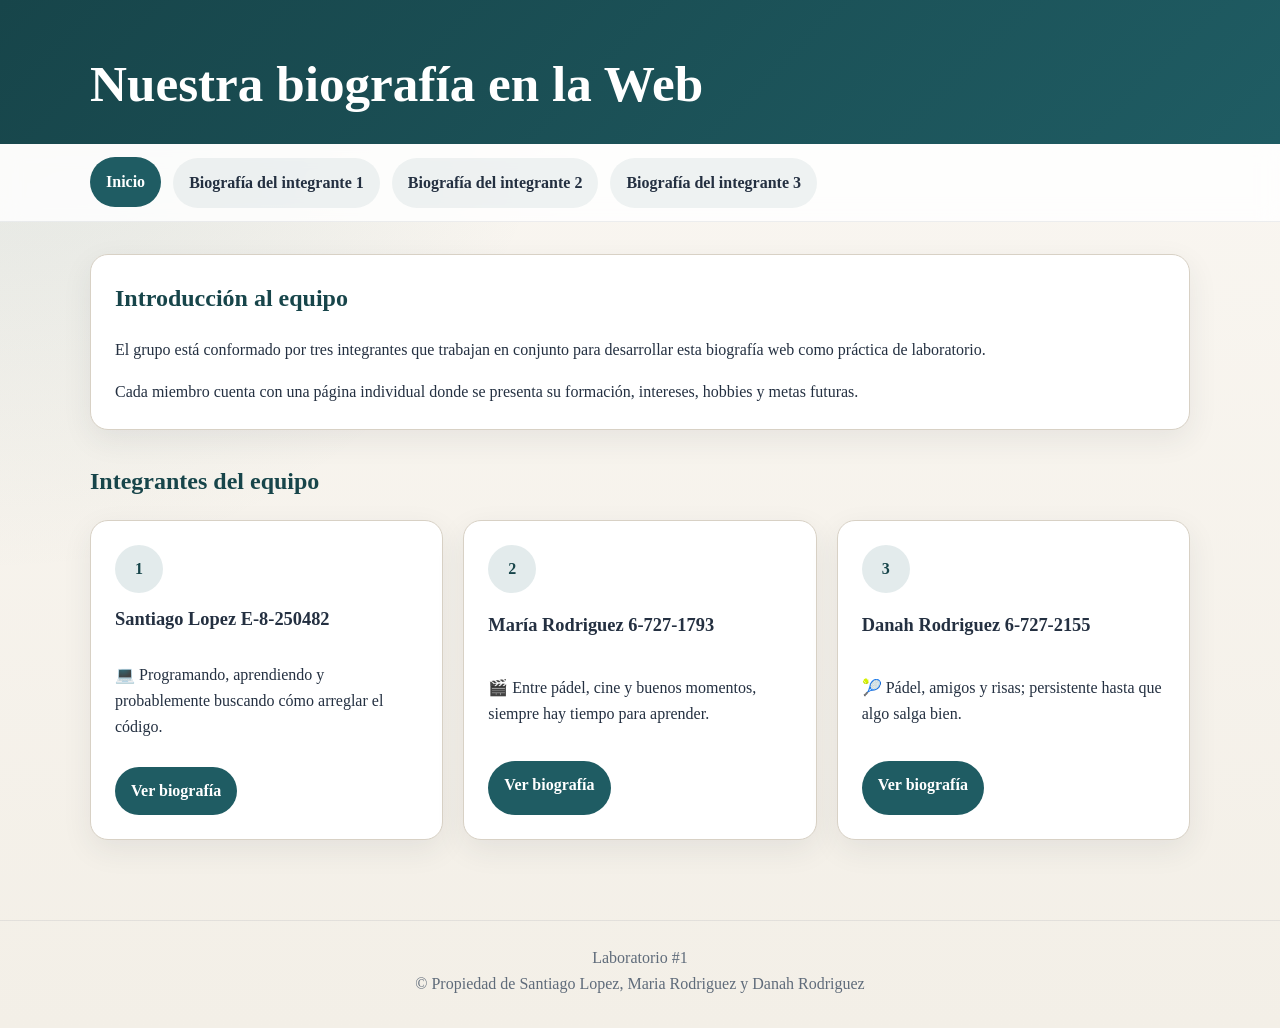
<file: index.html>
<!doctype html>
<html lang="es">
  <head>
    <meta charset="UTF-8" />
    <meta name="viewport" content="width=device-width, initial-scale=1.0" />
    <title>Nuestra biografía en la Web</title>
    <link rel="stylesheet" href="style.css" />
  </head>
  <body>
    <!-- Encabezado principal del sitio -->
    <header class="encabezado">
      <div class="contenedor encabezado__contenido">
        <h1>Nuestra biografía en la Web</h1>
      </div>
    </header>

    <!-- Menú de navegación principal -->
    <nav class="navegacion" aria-label="Menú principal">
      <div class="contenedor">
        <ul class="menu-principal">
          <li><a class="activo" href="index.html">Inicio</a></li>
          <li>
            <a href="public/biografia1.html">Biografía del integrante 1</a>
          </li>
          <li>
            <a href="public/biografia2.html">Biografía del integrante 2</a>
          </li>
          <li>
            <a href="public/biografia3.html">Biografía del integrante 3</a>
          </li>
        </ul>
      </div>
    </nav>

    <!-- Contenido principal de la página de inicio -->
    <main class="contenedor contenido-principal">
      <section class="seccion tarjeta-destacada">
        <article>
          <h2>Introducción al equipo</h2>
          <p>
            El grupo está conformado por tres integrantes que trabajan en
            conjunto para desarrollar esta biografía web como práctica de
            laboratorio.
          </p>
          <p>
            Cada miembro cuenta con una página individual donde se presenta su
            formación, intereses, hobbies y metas futuras.
          </p>
        </article>
      </section>

      <section class="seccion">
        <h2>Integrantes del equipo</h2>

        <div class="tarjetas-equipo">
          <article class="tarjeta-integrante">
            <p class="numero-integrante">1</p>
            <h3>Santiago Lopez E-8-250482</h3>
            <p>
              💻 Programando, aprendiendo y probablemente buscando cómo arreglar
              el código.
            </p>
            <a class="enlace-secundario" href="public/biografia1.html">
              Ver biografía
            </a>
          </article>

          <article class="tarjeta-integrante">
            <p class="numero-integrante">2</p>
            <h3>María Rodriguez 6-727-1793</h3>
            <p>
              🎬 Entre pádel, cine y buenos momentos, siempre hay tiempo para
              aprender.
            </p>
            <a class="enlace-secundario" href="public/biografia2.html">
              Ver biografía
            </a>
          </article>

          <article class="tarjeta-integrante">
            <p class="numero-integrante">3</p>
            <h3>Danah Rodriguez 6-727-2155</h3>
            <p>
              🎾 Pádel, amigos y risas; persistente hasta que algo salga bien.
            </p>
            <a class="enlace-secundario" href="public/biografia3.html">
              Ver biografía
            </a>
          </article>
        </div>
      </section>
    </main>

    <!-- Pie de página del sitio -->
    <footer class="pie-pagina">
      <div class="contenedor">
        <p>Laboratorio #1</p>
        <p>© Propiedad de Santiago Lopez, Maria Rodriguez y Danah Rodriguez</p>
      </div>
    </footer>
  </body>
</html>
</file>
<file: style.css>
/* Estilos generales */
:root {
  --color-fondo: #f3efe7;
  --color-fondo-secundario: #ffffff;
  --color-texto: #243041;
  --color-texto-suave: #5f6b7a;
  --color-primario: #1f5c63;
  --color-primario-oscuro: #17454a;
  --color-borde: #d8d1c5;
  --sombra-suave: 0 10px 30px rgba(36, 48, 65, 0.08);
  --radio: 18px;
  --ancho-contenido: 1100px;
}

* {
  box-sizing: border-box;
}

html {
  scroll-behavior: smooth;
}

body {
  margin: 0;
  font-family: Georgia, "Times New Roman", serif;
  line-height: 1.6;
  color: var(--color-texto);
  background:
    radial-gradient(
      circle at top left,
      rgba(31, 92, 99, 0.12),
      transparent 35%
    ),
    linear-gradient(180deg, #faf7f2 0%, var(--color-fondo) 100%);
}

img {
  display: block;
  max-width: 100%;
}

a {
  color: inherit;
  text-decoration: none;
}

a:hover,
a:focus-visible {
  text-decoration: underline;
}

.contenedor {
  width: min(100% - 2rem, var(--ancho-contenido));
  margin: 0 auto;
}

.seccion {
  margin-bottom: 2rem;
}

/* Encabezado */
.encabezado {
  padding: 3.5rem 0 2rem;
  background: linear-gradient(
    135deg,
    var(--color-primario-oscuro),
    var(--color-primario)
  );
  color: #ffffff;
}

.encabezado--biografia {
  padding-bottom: 1.5rem;
}

.encabezado__contenido {
  display: grid;
  gap: 0.75rem;
}

.encabezado h1 {
  margin: 0;
  font-size: clamp(2rem, 4vw, 3.5rem);
  line-height: 1.1;
}

.encabezado p {
  margin: 0;
  max-width: 70ch;
  color: rgba(255, 255, 255, 0.9);
}

.etiqueta-sitio {
  display: inline-flex;
  width: fit-content;
  padding: 0.35rem 0.8rem;
  border: 1px solid rgba(255, 255, 255, 0.3);
  border-radius: 999px;
  font-size: 0.9rem;
  letter-spacing: 0.03em;
  text-transform: uppercase;
}

/* Menú de navegación */
.navegacion {
  background: rgba(255, 255, 255, 0.82);
  backdrop-filter: blur(10px);
  border-bottom: 1px solid rgba(36, 48, 65, 0.08);
  position: sticky;
  top: 0;
  z-index: 10;
}

.menu-principal {
  list-style: none;
  margin: 0;
  padding: 0.85rem 0;
  display: flex;
  flex-wrap: wrap;
  gap: 0.75rem;
}

.menu-principal a {
  display: block;
  padding: 0.75rem 1rem;
  border-radius: 999px;
  font-weight: 700;
  color: var(--color-texto);
  background: rgba(31, 92, 99, 0.07);
  transition:
    background-color 0.2s ease,
    color 0.2s ease,
    transform 0.2s ease;
}

.menu-principal a:hover,
.menu-principal a:focus-visible,
.menu-principal a.activo {
  background: var(--color-primario);
  color: #ffffff;
  text-decoration: none;
  transform: translateY(-1px);
}

/* Contenido principal */
.contenido-principal {
  padding: 2rem 0 3rem;
}

.tarjeta-destacada,
.tarjeta-bio,
.tarjeta-integrante,
.tarjeta-imagen {
  background: var(--color-fondo-secundario);
  border: 1px solid var(--color-borde);
  border-radius: var(--radio);
  box-shadow: var(--sombra-suave);
}

.tarjeta-destacada,
.tarjeta-bio {
  padding: 1.5rem;
}

.tarjeta-destacada h2,
.tarjeta-bio h2,
.seccion > h2 {
  margin-top: 0;
  color: var(--color-primario-oscuro);
}

.tarjeta-destacada p:last-child,
.tarjeta-bio p:last-child {
  margin-bottom: 0;
}

/* Tarjetas del equipo */
.tarjetas-equipo {
  display: grid;
  grid-template-columns: repeat(auto-fit, minmax(220px, 1fr));
  gap: 1.25rem;
  margin-top: 1.25rem;
}

.tarjeta-integrante {
  padding: 1.5rem;
  display: grid;
  gap: 0.75rem;
}

.numero-integrante {
  width: 3rem;
  height: 3rem;
  margin: 0;
  display: grid;
  place-items: center;
  border-radius: 50%;
  background: rgba(31, 92, 99, 0.12);
  color: var(--color-primario-oscuro);
  font-weight: 700;
}

.tarjeta-integrante h3 {
  margin: 0;
  font-size: 1.15rem;
}

.enlace-secundario {
  display: inline-flex;
  width: fit-content;
  padding: 0.7rem 1rem;
  border-radius: 999px;
  background: var(--color-primario);
  color: #ffffff;
  font-weight: 700;
}

.resumen-visual {
  display: grid;
  grid-template-columns: repeat(auto-fit, minmax(180px, 1fr));
  gap: 1rem;
  margin-top: 1.25rem;
}

.bloque-visual {
  padding: 1.25rem;
  border-radius: var(--radio);
  background: linear-gradient(180deg, #f6fbfb, #e9f4f4);
  border: 1px dashed rgba(31, 92, 99, 0.25);
  display: grid;
  gap: 0.5rem;
  justify-items: center;
  text-align: center;
}

.bloque-visual span {
  width: 3rem;
  height: 3rem;
  display: grid;
  place-items: center;
  border-radius: 50%;
  background: var(--color-primario);
  color: #ffffff;
  font-weight: 700;
}

/* Biografías */
.contenido-biografia {
  display: grid;
  gap: 2rem;
}

.nombre-integrante {
  margin-top: 0;
  font-size: 1.15rem;
  font-weight: 700;
  color: var(--color-primario-oscuro);
}

.lista-datos {
  margin: 0;
  display: grid;
  gap: 1rem;
}

.lista-datos div {
  padding-bottom: 1rem;
  border-bottom: 1px solid var(--color-borde);
}

.lista-datos div:last-child {
  border-bottom: 0;
  padding-bottom: 0;
}

.lista-datos dt {
  font-weight: 700;
  color: var(--color-primario-oscuro);
}

.lista-datos dd {
  margin: 0.25rem 0 0;
  color: var(--color-texto-suave);
}

.lista-hobbies {
  margin: 0;
  padding-left: 1.25rem;
  display: grid;
  gap: 0.5rem;
}

/* Imágenes */
.galeria-imagenes {
  display: grid;
  grid-template-columns: repeat(auto-fit, minmax(240px, 1fr));
  gap: 1.25rem;
}

.tarjeta-imagen {
  overflow: hidden;
}

.tarjeta-imagen img {
  width: 100%;
  aspect-ratio: 4 / 3;
  object-fit: cover;
  object-position: center top;
  border-bottom: 1px solid var(--color-borde);
}

.tarjeta-imagen figcaption {
  padding: 1rem 1.1rem;
  color: var(--color-texto-suave);
}

/* Pie de página */
.pie-pagina {
  padding: 1.5rem 0 2rem;
  border-top: 1px solid rgba(36, 48, 65, 0.08);
  color: var(--color-texto-suave);
}

.pie-pagina p {
  margin: 0;
  text-align: center;
}

/* Diseño adaptable */
@media (max-width: 720px) {
  .encabezado {
    padding-top: 2.5rem;
  }

  .menu-principal {
    justify-content: center;
  }

  .tarjeta-destacada,
  .tarjeta-bio,
  .tarjeta-integrante {
    padding: 1.1rem;
  }
}
</file>
